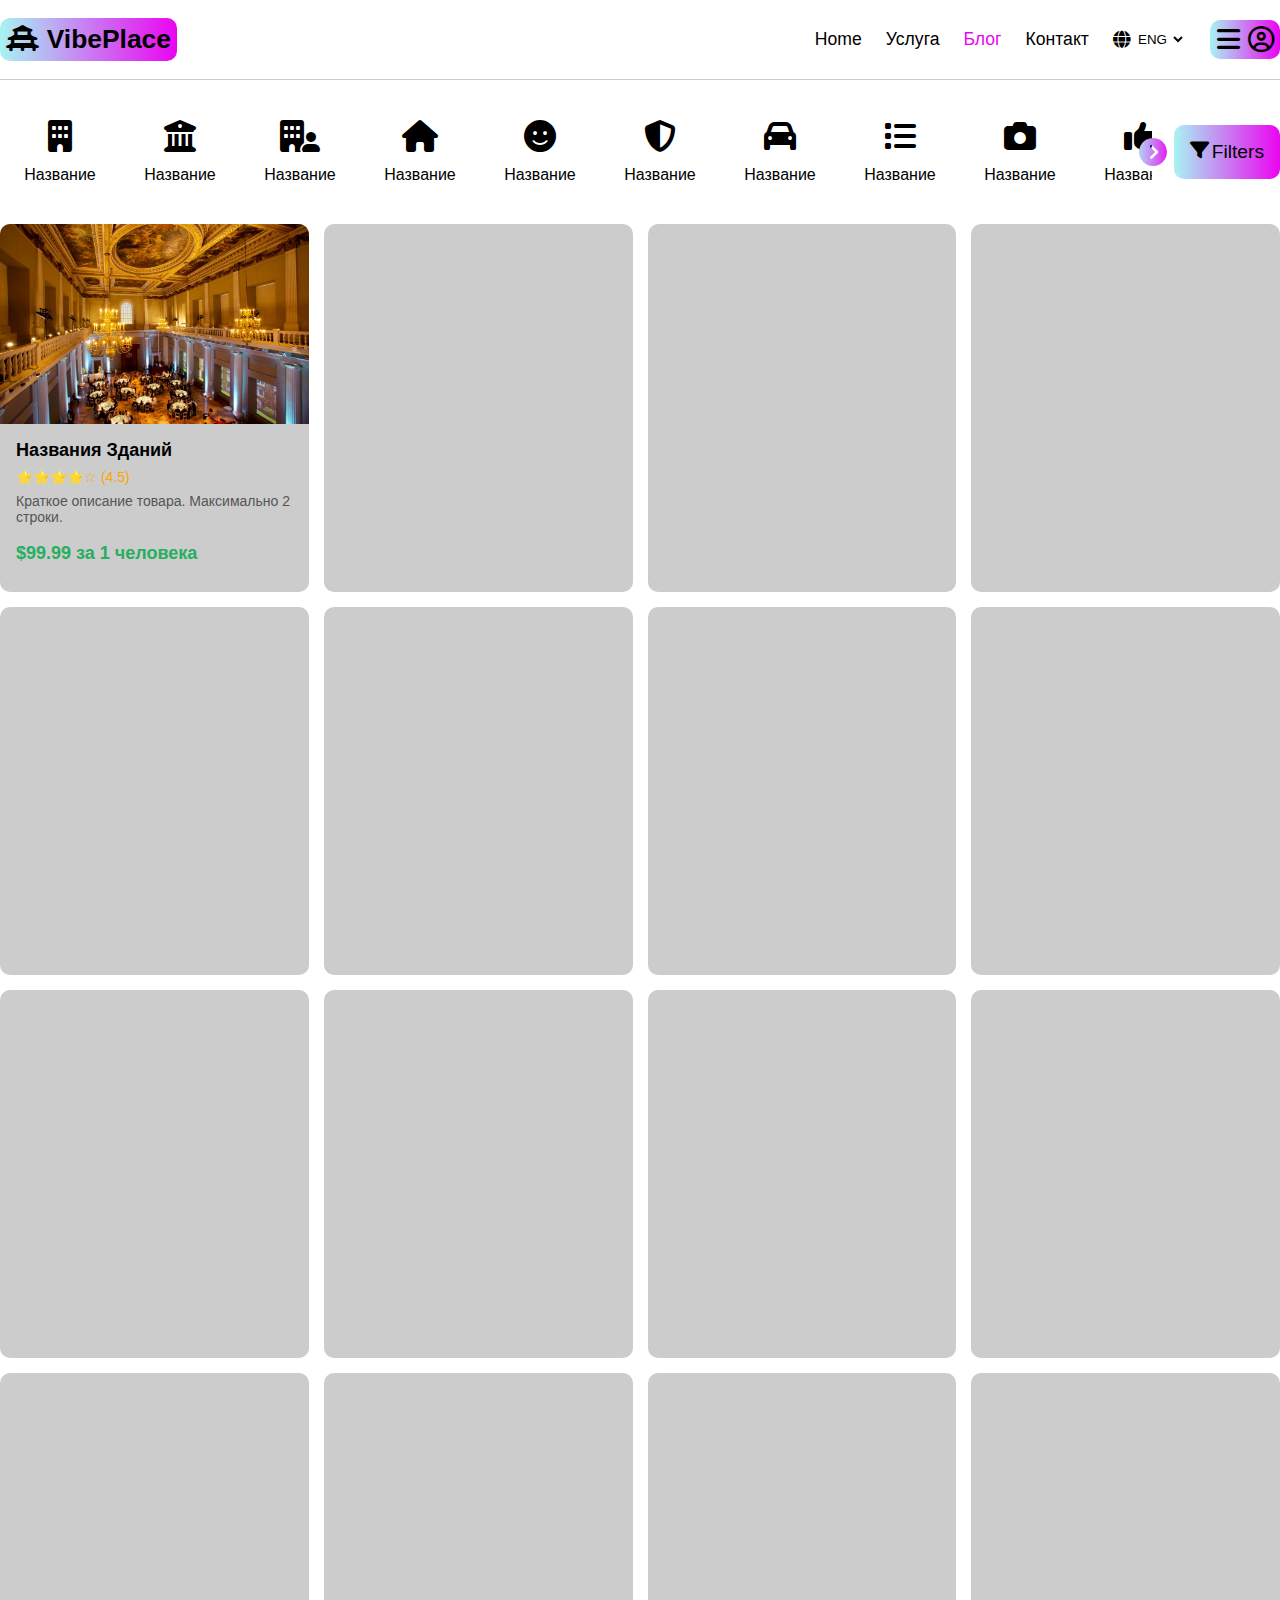
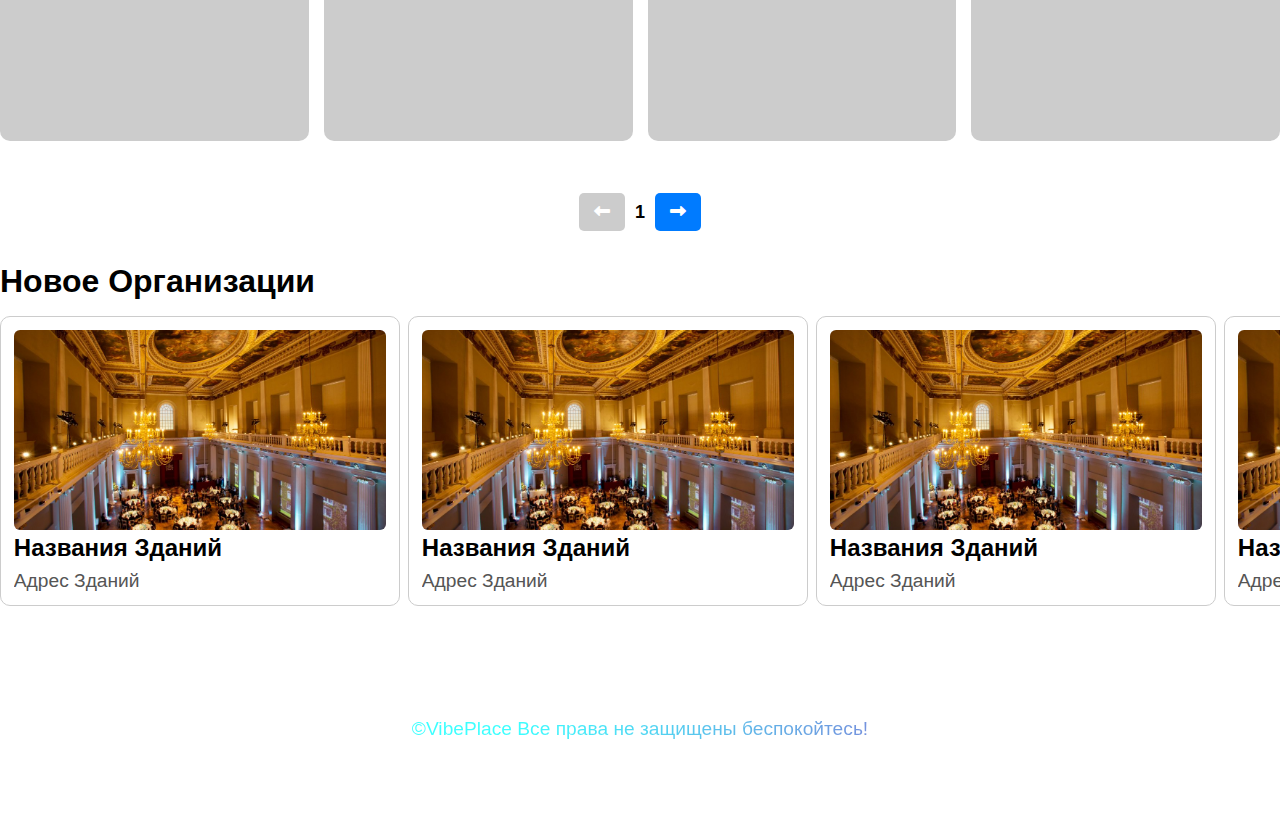
<file: index.html>
<!DOCTYPE html>
<html lang="ru">
<head>
    <meta charset="UTF-8">
    <meta name="viewport" content="width=device-width, initial-scale=1.0">
    <title>Vibe Place</title>
    <link rel="stylesheet" href="https://cdnjs.cloudflare.com/ajax/libs/font-awesome/6.7.2/css/all.min.css" crossorigin="anonymous">
    <link rel="stylesheet" href="./css/index.css">
    <link rel="stylesheet" href="./css/adaptive.css">
</head>
<body>
    <div class="body">
        <header>
            <div class="logo"><i class="fa-solid fa-vihara"></i>&nbsp;VibePlace</div>
            <div class="navbar">
                <a href="./pages/home.html">Home</a>
                <a href="/usluga">Услуга</a>
                <a href="/blog" style="color: #eb04f0;">Блог</a>
                <a href="/contact">Контакт</a>
                <div class="language-selector">
                    <i class="fa-solid fa-globe"></i>
                    <select id="language-select">
                        <option value="en">ENG</option>
                        <option value="ru">РУС</option>
                        <option value="kz">ҚАЗ</option>
                    </select>
                </div>
                <div class="dropdown-profile">
                    <button class="menu-btn">
                        <i class="fa-solid fa-bars"></i>
                        <i class="fa-regular fa-circle-user"></i>
                    </button>
                    <div class="dropdown-content">
                        <a href="#sign-up">Зарегистрироваться</a>
                        <a href="#sign-in">Войти</a>
                        <a href="#profile">Профиль</a>
                    </div>
                </div>
            </div>
        </header>
        <div class="mob-header">
            <a href="./index.html" class="mob-logo"><i class="fa-solid fa-vihara"></i>&nbsp;VibePlace</a>
            <button class="mob-search" id="mob-open-filter-modal">
                <span><i class="fa-solid fa-magnifying-glass"></i> Начать поиск</span>
            </button>
        </div>
        <main>
            <div class="home-filter">
                <div class="left">
                    <button class="filter-prev"><i class="fa-solid fa-circle-chevron-left"></i></button>
                    <div class="filter-left">
                        <div class="left-item">
                            <i class="fa-solid fa-building"></i>
                            <span>Название</span>
                        </div>

                        <div class="left-item">
                            <i class="fa-solid fa-building-columns"></i>
                            <span>Название</span>
                        </div>
                        <div class="left-item">
                            <i class="fa-solid fa-building-user"></i>
                            <span>Название</span>
                        </div>
                        <div class="left-item">
                            <i class="fa-solid fa-house"></i>
                            <span>Название</span>
                        </div>
                        <div class="left-item">
                            <i class="fa-solid fa-face-smile"></i>
                            <span>Название</span>
                        </div>
                        <div class="left-item">
                            <i class="fa-solid fa-shield-halved"></i>
                            <span>Название</span>
                        </div>
                        <div class="left-item">
                            <i class="fa-solid fa-car"></i>
                            <span>Название</span>
                        </div>
                        
                        <div class="left-item">
                            <i class="fa-solid fa-list"></i>
                            <span>Название</span>
                        </div>
                        <div class="left-item">
                            <i class="fa-solid fa-camera"></i>
                            <span>Название</span>
                        </div>
                        <div class="left-item">
                            <i class="fa-solid fa-thumbs-up"></i>
                            <span>Название</span>
                        </div>
                        <div class="left-item">
                            <i class="fa-solid fa-city"></i>
                            <span>Название</span>
                        </div>
                        <div class="left-item">
                            <i class="fa-solid fa-tree"></i>
                            <span>Название для свадбы</span>
                        </div>
                        <div class="left-item">
                            <i class="fa-solid fa-shop"></i>
                            <span>Название</span>
                        </div>
                    </div>
                    <button class="filter-next"><i class="fa-solid fa-circle-chevron-right"></i></button>
                </div>
                <div class="filter-right">
                    <button class="right-button" id="open-filter-modal">
                        <i class="fa-solid fa-filter"></i>
                        <span>Filters</span>
                    </button>
                </div>
            </div>
            <!-- <div class="filter-modal">
                <button id="close-filter-modal"><i class="fa-solid fa-xmark"></i></button>
                <div class="filter-modal-body">
                    dcsv
                </div>
            </div> -->
            <div class="home-products">
                    <div class="home-product">
                        <img src="./img/ballroom.jpg" alt="Product Image" class="card-img">
                        <div class="card-body">
                            <h3 class="card-title">Названия Зданий</h3>
                            <div class="card-rating">
                                ⭐⭐⭐⭐☆ (4.5)
                            </div>
                            <p class="card-description">
                                Краткое описание товара. Максимально 2 строки.
                            </p>
                            <div class="card-footer">
                                <span class="card-price">$99.99 за 1 человека</span>
                                
                            </div>
                        </div>
                    </div>
                    <div class="home-product"></div>
                    <div class="home-product"></div>
                    <div class="home-product"></div>
                    <div class="home-product"></div>
                    <div class="home-product"></div>
                    <div class="home-product"></div>
                    <div class="home-product"></div>
                    <div class="home-product"></div>
                    <div class="home-product"></div>
                    <div class="home-product"></div>
                    <div class="home-product"></div>
                    <div class="home-product"></div>
                    <div class="home-product"></div>
                    <div class="home-product"></div>
                    <div class="home-product"></div>
                    <div class="home-product"></div>
                    <div class="home-product"></div>
                    <div class="home-product"></div>
                    <div class="home-product"></div>
                    <div class="home-product"></div>
                    <div class="home-product"></div>
                    <div class="home-product"></div>
                    <div class="home-product"></div>
                    <div class="home-product"></div>
                    <div class="home-product"></div>
                    <div class="home-product"></div>
                    <div class="home-product"></div>
                    <div class="home-product"></div>
                    <div class="home-product"></div>
                    <div class="home-product"></div>
            </div>
            <div class="pagination">
                <button id="prevPage"><i class="fa-solid fa-left-long"></i></button>
                <span id="pageNumber">1</span>
                <button id="nextPage"><i class="fa-solid fa-right-long"></i></button>
            </div>
            <div class="new-organizations">
                <h1>Новое Организации</h1>
                <div class="organizations">
                        <div class="organization">
                            <img src="./img/ballroom.jpg">
                            <div class="organization-body">
                                <h2>Названия Зданий</h2>
                                <p>Адрес Зданий</p>
                            </div>
                        </div>

                        <div class="organization">
                            <img src="./img/ballroom.jpg">
                            <div class="organization-body">
                                <h2>Названия Зданий</h2>
                                <p>Адрес Зданий</p>
                            </div>
                        </div>
                        <div class="organization">
                            <img src="./img/ballroom.jpg">
                            <div class="organization-body">
                                <h2>Названия Зданий</h2>
                                <p>Адрес Зданий</p>
                            </div>
                        </div>
                        <div class="organization">
                            <img src="./img/ballroom.jpg">
                            <div class="organization-body">
                                <h2>Названия Зданий</h2>
                                <p>Адрес Зданий</p>
                            </div>
                        </div>
                        <div class="organization">
                            <img src="./img/ballroom.jpg">
                            <div class="organization-body">
                                <h2>Названия Зданий</h2>
                                <p>Адрес Зданий</p>
                            </div>
                        </div>
                </div>
            </div>
        </main>
        <div class="filter-modal">
            <button id="close-filter-modal"><i class="fa-solid fa-xmark"></i></button>
            <div class="filter-modal-body">
                dcsv
            </div>
        </div>
        <div class="mob-main">
            <div class="left">
                <div class="filter-left">
                    <div class="left-item">
                        <i class="fa-solid fa-building"></i>
                        <span>Название</span>
                    </div>

                    <div class="left-item">
                        <i class="fa-solid fa-building-columns"></i>
                        <span>Название</span>
                    </div>
                    <div class="left-item">
                        <i class="fa-solid fa-building-user"></i>
                        <span>Название</span>
                    </div>
                    <div class="left-item">
                        <i class="fa-solid fa-house"></i>
                        <span>Название</span>
                    </div>
                    <div class="left-item">
                        <i class="fa-solid fa-face-smile"></i>
                        <span>Название</span>
                    </div>
                    <div class="left-item">
                        <i class="fa-solid fa-shield-halved"></i>
                        <span>Название</span>
                    </div>
                    <div class="left-item">
                        <i class="fa-solid fa-car"></i>
                        <span>Название</span>
                    </div>
                    
                    <div class="left-item">
                        <i class="fa-solid fa-list"></i>
                        <span>Название</span>
                    </div>
                    <div class="left-item">
                        <i class="fa-solid fa-camera"></i>
                        <span>Название</span>
                    </div>
                    <div class="left-item">
                        <i class="fa-solid fa-thumbs-up"></i>
                        <span>Название</span>
                    </div>
                    <div class="left-item">
                        <i class="fa-solid fa-city"></i>
                        <span>Название</span>
                    </div>
                    <div class="left-item">
                        <i class="fa-solid fa-tree"></i>
                        <span>Название для свадбы</span>
                    </div>
                    <div class="left-item">
                        <i class="fa-solid fa-shop"></i>
                        <span>Название</span>
                    </div>
                </div>
            </div>
            <div class="mob-home-products">
                <div class="mob-home-product">
                    <img src="./img/ballroom.jpg" alt="Product Image" class="card-img">
                    <div class="card-body">
                        <h3 class="card-title">Названия Зданий</h3>
                        <div class="card-rating">
                            ⭐⭐⭐⭐☆ (4.5)
                        </div>
                        <p class="card-description">
                            Краткое описание товара. Максимально 2 строки.
                        </p>
                        <div class="card-footer">
                            <span class="card-price">$99.99 за 1 человека</span>
                            
                        </div>
                    </div>
                </div>
                <div class="mob-home-product"></div>
                <div class="mob-home-product"></div>
                <div class="mob-home-product"></div>
                <div class="mob-home-product"></div>
                <div class="mob-home-product"></div>
                <div class="mob-home-product"></div>
                <div class="mob-home-product"></div>
                <div class="mob-home-product"></div>
                <div class="mob-home-product"></div>
                <div class="mob-home-product"></div>
            </div>
            <button id="show-more-btn" class="show-more-btn">Показать еще</button>
            <div class="new-organizations">
                <h1>Новое Организации</h1>
                <div class="organizations">
                        <div class="organization">
                            <img src="./img/ballroom.jpg">
                            <div class="organization-body">
                                <h2>Названия Зданий</h2>
                                <p>Адрес Зданий</p>
                            </div>
                        </div>

                        <div class="organization">
                            <img src="./img/ballroom.jpg">
                            <div class="organization-body">
                                <h2>Названия Зданий</h2>
                                <p>Адрес Зданий</p>
                            </div>
                        </div>
                        <div class="organization">
                            <img src="./img/ballroom.jpg">
                            <div class="organization-body">
                                <h2>Названия Зданий</h2>
                                <p>Адрес Зданий</p>
                            </div>
                        </div>
                        <div class="organization">
                            <img src="./img/ballroom.jpg">
                            <div class="organization-body">
                                <h2>Названия Зданий</h2>
                                <p>Адрес Зданий</p>
                            </div>
                        </div>
                        <div class="organization">
                            <img src="./img/ballroom.jpg">
                            <div class="organization-body">
                                <h2>Названия Зданий</h2>
                                <p>Адрес Зданий</p>
                            </div>
                        </div>
                </div>
            </div>
            <div class="mob-header-bottom">
                <a href="#">
                    <i class="fa-solid fa-circle-user"></i>
                    <span>Войти</span>
                </a>
                <a href="./pages/home.html">
                    <i class="fa-solid fa-circle-info"></i>
                    <span>Инфо</span>
                </a>
                <a href="#">
                    <i class="fa-solid fa-address-book"></i>
                    <span>Контакт</span>
                </a>
                
                <a href="#">
                    <i class="fa-solid fa-mars-double"></i>
                    <span>Для суперпользователям</span>
                </a>
            </div>
        </div>
        <footer>
            &copy;VibePlace Все права не защищены беспокойтесь!
        </footer>
    </div>
    <script src="./js/index.js" defer></script>
    <script src="./js/adaptive.js"></script>
</body>
</html>
</file>
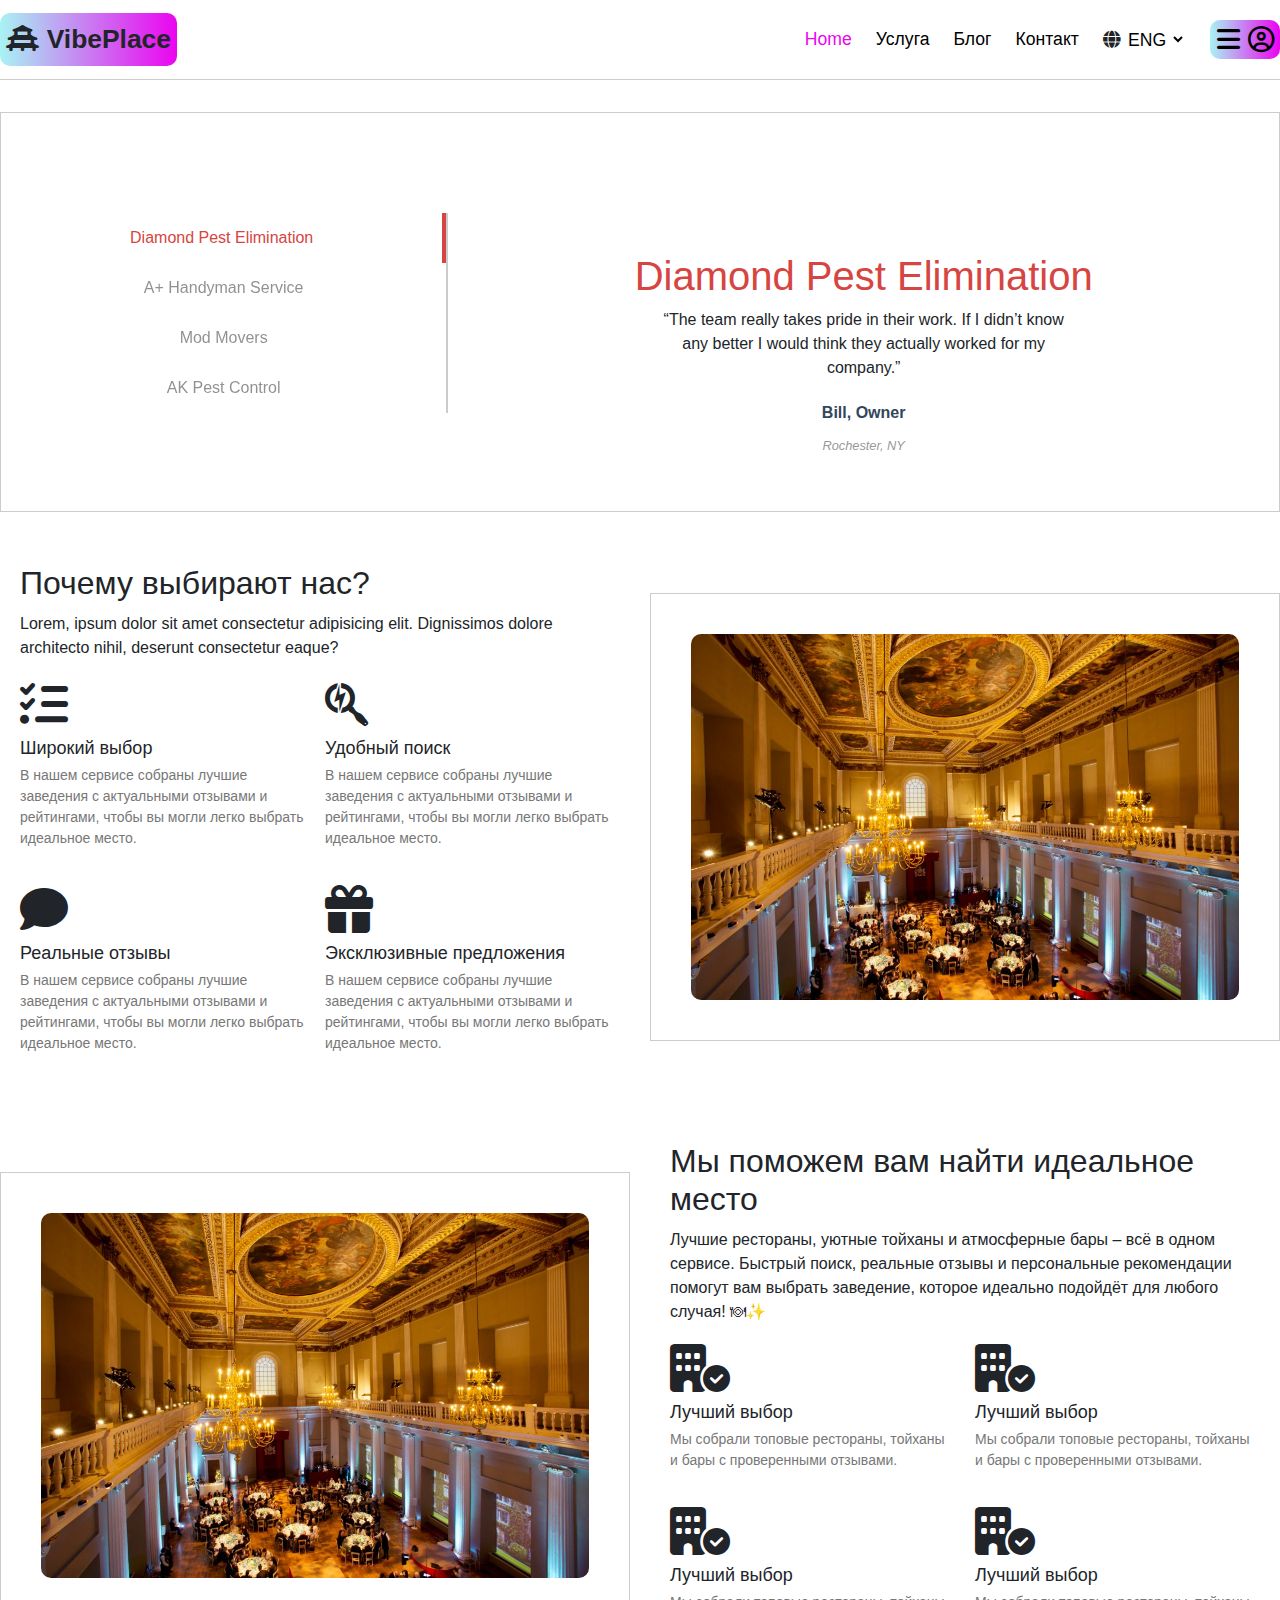
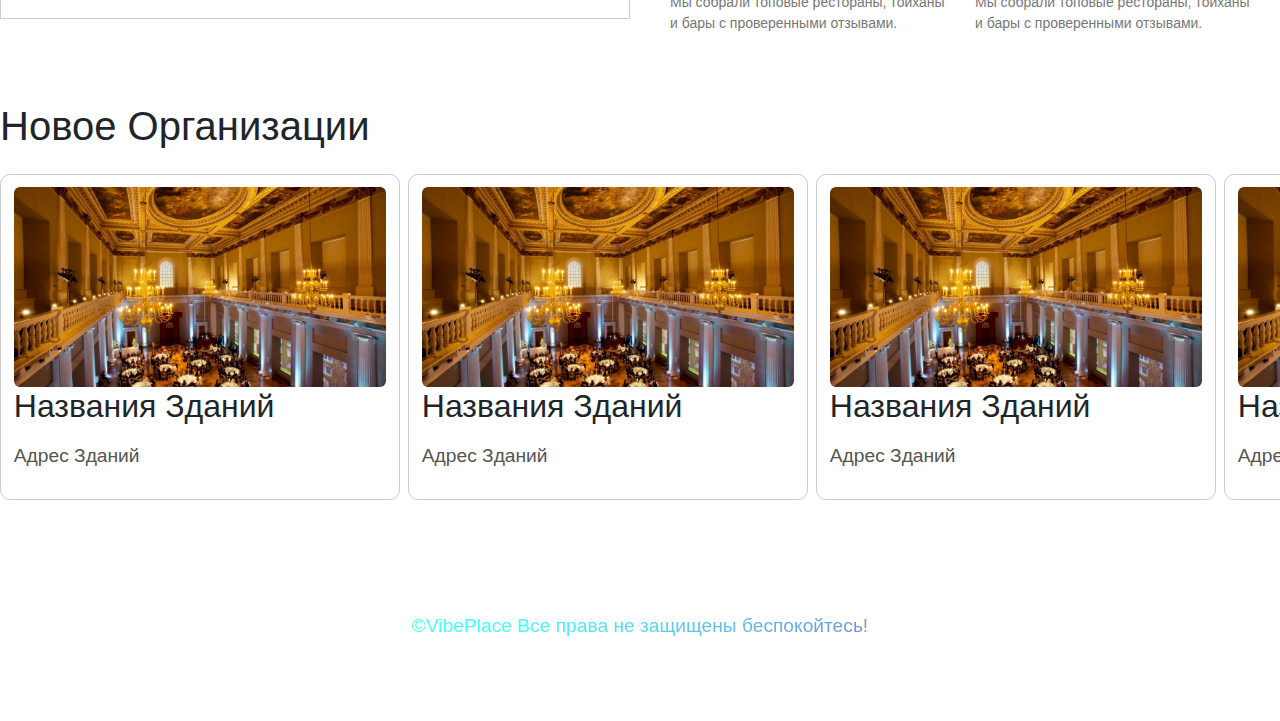
<file: pages/home.html>
<!DOCTYPE html>
<html lang="ru">
<head>
    <meta charset="UTF-8">
    <meta name="viewport" content="width=device-width, initial-scale=1.0">
    <title>VibePlace || Home</title>
    <link rel="stylesheet" href="https://cdnjs.cloudflare.com/ajax/libs/font-awesome/6.7.2/css/all.min.css" crossorigin="anonymous">
    <link rel="stylesheet" href="../css/index.css">
    <link rel="stylesheet" href="../css/home.css">
    <link rel="stylesheet" href="../css/home-carousel.css">
    <link href="https://cdn.jsdelivr.net/npm/bootstrap@5.3.3/dist/css/bootstrap.min.css" rel="stylesheet" integrity="sha384-QWTKZyjpPEjISv5WaRU9OFeRpok6YctnYmDr5pNlyT2bRjXh0JMhjY6hW+ALEwIH" crossorigin="anonymous">
    <link rel="stylesheet" href="../css/adaptive.css">
</head>
<body>
    <div class="body">
        <header>
            <div class="logo"><i class="fa-solid fa-vihara"></i>&nbsp;VibePlace</div>
            <div class="navbar">
                <a href="../pages/home.html" style="color: #eb04f0;">Home</a>
                <a href="/usluga">Услуга</a>
                <a href="../index.html">Блог</a>
                <a href="/contact">Контакт</a>
                <div class="language-selector">
                    <i class="fa-solid fa-globe"></i>
                    <select id="language-select">
                        <option value="en">ENG</option>
                        <option value="ru">РУС</option>
                        <option value="kz">ҚАЗ</option>
                    </select>
                </div>
                <div class="dropdown-profile">
                    <button class="menu-btn">
                        <i class="fa-solid fa-bars"></i>
                        <i class="fa-regular fa-circle-user"></i>
                    </button>
                    <div class="dropdown-content">
                        <a href="#sign-up">Зарегистрироваться</a>
                        <a href="#sign-in">Войти</a>
                        <a href="#profile">Профиль</a>
                    </div>
                </div>
            </div>
        </header>
        <main>

            <div id="flex-container" class="testimonials">
                <div id="left-zone">
                  <ul class="list">
                    <li class="item">
                      <input type="radio" id="radio_testimonial-1" name="basic_carousel" checked="checked" />
                      <label class="label-c label_testimonial-1" for="radio_testimonial-1">Diamond Pest Elimination</label>
                      <div class="content-test content_testimonial-1">
                        <span class="picto"></span>
                        <h1>Diamond Pest Elimination</h1>
                        <p>“The team really takes pride in their work. If I didn’t know any better I would think they actually worked for my company.”</p>
                        <p class="testimonialFrom">Bill, Owner</p>
                        <p class="testimonialState">Rochester, NY</p>
                      </div>
                    </li>
                    <li class="item">
                      <input type="radio" id="radio_testimonial-2" name="basic_carousel" />
                      <label class="label-c label_testimonial-2" for="radio_testimonial-2">A+ Handyman Service</label>
                      <div class="content-test content_testimonial-2">
                        <span class="picto"></span>
                        <h1>A+ Handyman Service</h1>
                        <p>“Quite simply… the service offers prompt response time to my visitors and helps me to better know what type of project a potential customer wants.”</p>
                        <p class="testimonialFrom">Bill, Owner</p>
                        <p class="testimonialState">Tucson, AZ</p>
                        <br>
                      </div>
                    </li>
                    <li class="item">
                      <input type="radio" id="radio_testimonial-3" name="basic_carousel" />
                      <label class="label-c label_testimonial-3" for="radio_testimonial-3">Mod Movers</label>
                      <div class="content-test content_testimonial-3">
                        <span class="picto"></span>
                        <h1>Mod Movers</h1>
                        <p>“I couldn’t believe it. I actually had to hire someone to help me keep up with the new business. I had no idea my website had so much value.”</p>
                        <p class="testimonialFrom">Marlene, Owner</p>
                        <p class="testimonialState">Monterey, CA</p>
                      </div>
                    </li>
                    <li class="item">
                      <input type="radio" id="radio_testimonial-4" name="basic_carousel" />
                      <label class="label-c label_testimonial-4" for="radio_testimonial-4">AK Pest Control</label>
                      <div class="content-test content_testimonial-4">
                        <span class="picto"></span>
                        <h1>AK Pest Control</h1>
                        <p>Great company to send leads. Very efficient and pleased with the services. We get lots of leads and that whats important. Support is also great from the managers/support. Thanks YPC Chat</p>
                        <p class="testimonialFrom">Mark, Owner</p>
                        <p class="testimonialState">Somerset, VA</p>
                        <br>
                      </div>
                    </li>
                  </ul>
                </div>
                <div id="right-zone"></div>
            </div>

            <div class="about-us">
                <div class="about-us-text">
                    <h2>Почему выбирают нас?</h2>
                    <p>Lorem, ipsum dolor sit amet consectetur adipisicing elit. Dignissimos dolore architecto nihil, deserunt consectetur eaque?</p>
                    
                    <div class="text-txt">
                        <div class="feature">
                            <i class="fa-solid fa-list-check"></i>
                            <h3>Широкий выбор</h3>
                            <p>В нашем сервисе собраны лучшие заведения с актуальными отзывами и рейтингами, чтобы вы могли легко выбрать идеальное место.</p>
                        </div>
                        <div class="feature">
                            <i class="fa-brands fa-searchengin"></i>
                            <h3>Удобный поиск</h3>
                            <p>В нашем сервисе собраны лучшие заведения с актуальными отзывами и рейтингами, чтобы вы могли легко выбрать идеальное место.</p>
                        </div>
                        <div class="feature">
                            <i class="fa-solid fa-comment"></i>
                            <h3>Реальные отзывы</h3>
                            <p>В нашем сервисе собраны лучшие заведения с актуальными отзывами и рейтингами, чтобы вы могли легко выбрать идеальное место.</p>
                        </div>
                        <div class="feature">
                            <i class="fa-solid fa-gift"></i>
                            <h3>Эксклюзивные предложения</h3>
                            <p>В нашем сервисе собраны лучшие заведения с актуальными отзывами и рейтингами, чтобы вы могли легко выбрать идеальное место.</p>
                        </div>
                    </div>
                </div>
                <div class="about-us-img">
                    <img src="../img/ballroom.jpg" alt="">
                </div>
            </div>
            <div class="about-us">
                <div class="about-us-img">
                    <img src="../img/ballroom.jpg" alt="">
                </div>
                <div class="about-us-text">
                    <h2>Мы поможем вам найти идеальное место</h2>
                    <p>Лучшие рестораны, уютные тойханы и атмосферные бары – всё в одном сервисе. Быстрый поиск, реальные отзывы и персональные рекомендации помогут вам выбрать заведение, которое идеально подойдёт для любого случая! 🍽✨</p>
                    
                    <div class="text-txt">
                        <div class="feature">
                            <i class="fa-solid fa-building-circle-check"></i>
                            <h3>Лучший выбор</h3>
                            <p>Мы собрали топовые рестораны, тойханы и бары с проверенными отзывами.</p>
                        </div>
                        <div class="feature">
                            <i class="fa-solid fa-building-circle-check"></i>
                            <h3>Лучший выбор</h3>
                            <p>Мы собрали топовые рестораны, тойханы и бары с проверенными отзывами.</p>
                        </div>
                        <div class="feature">
                            <i class="fa-solid fa-building-circle-check"></i>
                            <h3>Лучший выбор</h3>
                            <p>Мы собрали топовые рестораны, тойханы и бары с проверенными отзывами.</p>
                        </div>
                        <div class="feature">
                            <i class="fa-solid fa-building-circle-check"></i>
                            <h3>Лучший выбор</h3>
                            <p>Мы собрали топовые рестораны, тойханы и бары с проверенными отзывами.</p>
                        </div>
                    </div>
                </div>
            </div>
            <div class="new-organizations">
                <h1>Новое Организации</h1>
                <div class="organizations">
                        <div class="organization">
                            <img src="../img/ballroom.jpg">
                            <div class="organization-body">
                                <h2>Названия Зданий</h2>
                                <p>Адрес Зданий</p>
                            </div>
                        </div>

                        <div class="organization">
                            <img src="../img/ballroom.jpg">
                            <div class="organization-body">
                                <h2>Названия Зданий</h2>
                                <p>Адрес Зданий</p>
                            </div>
                        </div>
                        <div class="organization">
                            <img src="../img/ballroom.jpg">
                            <div class="organization-body">
                                <h2>Названия Зданий</h2>
                                <p>Адрес Зданий</p>
                            </div>
                        </div>
                        <div class="organization">
                            <img src="../img/ballroom.jpg">
                            <div class="organization-body">
                                <h2>Названия Зданий</h2>
                                <p>Адрес Зданий</p>
                            </div>
                        </div>
                        <div class="organization">
                            <img src="../img/ballroom.jpg">
                            <div class="organization-body">
                                <h2>Названия Зданий</h2>
                                <p>Адрес Зданий</p>
                            </div>
                        </div>
                </div>
            </div>
        </main>
        <footer>
            &copy;VibePlace Все права не защищены беспокойтесь!
        </footer>
    </div>
    <script src="../js/index.js" defer></script>
    <script src="../js/home.js"></script>
</body>
</html>
</file>
<file: css/index.css>
* {
    margin: 0;
    padding: 0;
    box-sizing: border-box;
}
.body {
    max-width: 1280px;
    margin: 0 auto;
    font-family:'Segoe UI', Tahoma, Geneva, Verdana, sans-serif;
    display: grid;
    gap: 2rem;
}
header {
    display: flex;
    justify-content: space-between;
    align-items: center;
    height: 5rem;
    border-bottom: 1px solid #ccc;
    position: sticky;
    top: 0;
    z-index: 20;
    background: #fff;
}
.mob-header {
    display: none;
}
header a {
    text-decoration: none;
}
.logo {
    cursor: pointer;
    padding: 0.4rem;
    font-size: 1.65rem;
    background-image: linear-gradient(
        to right, #a8f3f3, #eb04f0
    );
    border-radius: 10px;
    font-weight: 600;
}
.navbar {
    display: flex;
    align-items: center;
    column-gap: 1.5rem;
    font-size: 1.1rem;
}
.navbar > a {
    text-decoration: none;
    color: black;
}
.language-selector {
    display: flex;
    align-items: center;
}
#language-select {
    outline: none;
    border: none;
    background: transparent;
    padding: 0.2rem;
    cursor: pointer;
    width: 100%;
    height: 100%;
}
.dropdown-profile {
    position: relative;
}
.menu-btn {
    padding: 0.4rem;
    font-size: 1.65rem;
    display: grid;
    grid-template-columns: auto auto;
    gap: 0.5rem;
    cursor: pointer;
    background-image: linear-gradient(
        to right, #a8f3f3, #eb04f0
    );
    border: none;
    border-radius: 10px;
}
.dropdown-content {
    position: absolute;
    display: none;
    flex-direction: column;
    width: 250px; /*max-content*/
    height: max-content;
    right: 0;
    top: 3.75rem;
    padding: 0.625rem 0;
    border-radius: 10px;
    background: #ffffff;
    box-shadow: 0 3px 12px 0 rgba(0, 0, 0, 0.1), 0 1px 2px 0 rgba(0, 0, 0, 0.08);
    z-index: 10;
}
.dropdown-content > a {
    display: flex;
    align-items: center;
    height: 3.125rem;
    padding: 0 1rem;
    color: black;
    font-weight: 600;
    
}
.dropdown-content > a:hover {
    background-image: linear-gradient(
        to right, #a8f3f3, #eb04f0
    );
}
.dropdown-content.active {
    display: flex;
}

main {
    display: grid;
    gap: 2rem;
}
.mob-main {
    display: none;
}

.home-filter {
    height: 80px;
    display: flex;
    width: 1280px;
}
.left {
    position: relative;
    min-width: 90%;
    z-index: 1;
}
.filter-prev {
    background: transparent;
    position: absolute;
    left: -20px;
    top: 50%;
    border-radius: 50%;
    transform: translateY(-50%);
    border: none;
    display: none;
    background-image: linear-gradient(
        to right, #a8f3f3, #eb04f0
    );
    background-clip: text;
    -webkit-text-fill-color: transparent;
}
.filter-prev > i {
    cursor: pointer;
    font-size: 28px;
    margin: .3rem;
}
.filter-left {
    display: flex;
    overflow-x: auto;
    scroll-behavior: smooth;
    height: 100%;
}
.filter-left::-webkit-scrollbar {
    display: none;
}
.left-item {
    display: flex;
    justify-content: space-between;
    flex-direction: column;
    align-items: center;
    padding: .5rem;
    min-width: 120px;
    max-width: 120px;
    overflow: hidden;
    text-align: center;
    cursor: pointer;
    border-radius: 10px;
}
.left-item:hover {
    /* box-shadow: rgba(0, 0, 0, 0.1) 0px 4px 12px; */
    background-image: linear-gradient(
        to right, #a8f3f3, #eb04f0
    );
    /* background-clip: text;
    -webkit-text-fill-color: transparent; */
    i {
        font-size: 2.15rem;
    }
}
.left-item > i {
    font-size: 2rem;
}
.left-item > span {
    display: block;
    max-width: 100%;
    white-space: nowrap;
    overflow: hidden;
    text-overflow: ellipsis;
}
.filter-next {
    background: transparent;
    position: absolute;
    right: -20px;
    top: 50%;
    border-radius: 50%;
    transform: translateY(-50%);
    border: none;
    background-image: linear-gradient(
        to right, #a8f3f3, #eb04f0
    );
    background-clip: text;
    -webkit-text-fill-color: transparent;
}
.filter-next > i {
    cursor: pointer;
    font-size: 28px;
    margin: .3rem;
}
.filter-right {
    display: flex;
    align-items: center;
    justify-content: end;
    min-width: 10%;
}
.right-button {
    display: flex;
    justify-content: center;
    padding: 1rem 1rem;
    gap: .2rem;
    font-size: 1.2rem;
    cursor: pointer;
    border: none;
    border-radius: 10px;
    background: white;
    background-image: linear-gradient(
        to right, #a8f3f3, #eb04f0
    );
    /* background-clip: text;
    -webkit-text-fill-color: transparent; */
}

.filter-modal {
    width: 1000px;
    height: 85%;
    position: fixed;
    top: 50%;
    left: 50%;
    transform: translate(-50%, -50%);
    background: white;
    z-index: 30;
    display: none;
    flex-direction: column;
    padding: 1rem 1.5rem;
    box-shadow: rgba(99, 99, 99, 0.2) 0px 2px 8px 0px;
    border-radius: 10px;
    overflow: hidden;
    gap: .5rem;
}
.filter-modal > button {
    font-size: 2rem;
    align-self: flex-end;
    cursor: pointer;
    transition: 0.3s;
    background: none;
    border: none;
}
.filter-modal > button:hover {
    color: #ccc;
}
.filter-modal-body {
    overflow-y: auto;
}

.home-products {
    display: grid;
    grid-template-columns: repeat(auto-fit, minmax(300px, 1fr));
    gap: .938rem;
    transition: transform 0.5s ease-in-out;
}
.home-product {
    background: #ccc;
    min-height: 23rem;
    max-height: 23rem;
    display: flex;
    flex-direction: column;
    position: relative;
    overflow: hidden;
    transition: transform 0.3s ease-in-out;
    cursor: pointer;
    border-radius: 10px;
}
.home-product:hover {
    transform: translateY(-5px);
    background-image: linear-gradient(
        to right, #a8f3f3, #eb04f0
    );
}
.card-img {
    width: 100%;
    height: 200px;
    object-fit: cover;
}
.card-body {
    padding: 16px;
    display: flex;
    flex-direction: column;
    gap: 8px;
}

.card-title {
    font-size: 18px;
    font-weight: bold;
    display: block;
    max-width: 100%;
    white-space: nowrap;
    overflow: hidden;
    text-overflow: ellipsis;
}

.card-rating {
    color: #FFA500;
    font-size: 14px;
}

.card-description {
    font-size: 14px;
    color: #555;
    display: -webkit-box;
    -webkit-line-clamp: 2;
    -webkit-box-orient: vertical;
    overflow: hidden;
}

.card-footer {
    display: flex;
    justify-content: space-between;
    align-items: center;
    margin-top: 10px;
}

.card-price {
    font-size: 18px;
    font-weight: bold;
    color: #27ae60;
}

.card-button {
    background: #007bff;
    color: white;
    border: none;
    padding: 8px 12px;
    font-size: 14px;
    cursor: pointer;
    border-radius: 5px;
}
.card-button:hover {
    background: #0056b3;
}

.pagination {
    display: flex;
    justify-content: center;
    align-items: center;
    gap: 10px;
    margin-top: 20px;
}
.pagination button {
    padding: 10px 15px;
    border: none;
    background: #007bff;
    color: white;
    cursor: pointer;
    border-radius: 5px;
    font-size: 16px;
}
.pagination button:disabled {
    background: #ccc;
    cursor: not-allowed;
}
#pageNumber {
    font-size: 18px;
    font-weight: bold;
}

.new-organizations {
    display: grid;
    gap: 1rem;
}
.organizations {
    display: flex;
    overflow-x: auto;
    scroll-behavior: smooth;
    height: 100%;
    gap: 0.5rem;
}
.organization {
    border: 1px solid #ccc;
    padding: 0.8rem;
    border-radius: 10px;
    min-width: 400px;
    max-width: 400px;
    overflow: hidden;
    cursor: pointer;
}
.organization-body {
    display: flex;
    flex-direction: column;
    gap: 8px;
}
.organization > img {
    width: 100%;
    height: 200px;
    object-fit: cover;
    border-radius: 6px;
}
.organization > h2 {
    font-size: 18px;
    font-weight: bold;
    display: block;
    max-width: 100%;
    white-space: nowrap;
    overflow: hidden;
    text-overflow: ellipsis;
}
.organization p {
    font-size: 1.2rem;
    color: #555;
    display: -webkit-box;
    -webkit-line-clamp: 2;
    -webkit-box-orient: vertical;
    overflow: hidden;
}
.mob-header-bottom {
    display: none;
}
footer {
    font-size: 1.2rem;
    padding: 5rem;
    text-align: center;
    background: linear-gradient(90deg, #3dffff 40%, #b415b7);
    color: transparent;
    -webkit-background-clip: text;
    background-clip: text;
    -webkit-text-fill-color: transparent;
    text-fill-color: transparent;
}
</file>
<file: css/adaptive.css>
@media (max-width: 768px) {
    /* START INDEX PAGE */
    body {
        margin: 0 auto;
        display: grid;
        gap: 2rem;
    }
    .body {
        font-size: 14px;
        display: grid;
        gap: unset;
    }
    header {
        display: none;
    }
    .mob-header {
        display: flex;
        justify-content: space-between;
        position: fixed;
        top: 0;
        z-index: 20;
        /* border-bottom: 1px solid #ccc; */
        height: 60px;
        padding: 0.5rem;
        width: 100%;
        background: white;
        box-shadow: rgba(99, 99, 99, 0.2) 0px 2px 8px 0px;
    }
    .mob-logo {
        display: flex;
        align-items: center;
        justify-content: center;
        background: #ddd;
        padding: 0.5rem;
        width: 30%;
        border-radius: 10px;
        font-size: 1rem;
        text-decoration: none;
        color: black;
        background-image: linear-gradient(
        to right, #a8f3f3, #eb04f0
        );
    }
    .mob-search {
        width: 68%;
        border: none;
        background: #ddd;
        border-radius: 10px;
        font-size: 1rem;
        background-image: linear-gradient(
        to right, #a8f3f3, #eb04f0
        );
    }
    .mob-header i {
        font-size: .75rem;
    }
    .filter-modal {
        height: 100%;
        width: 100%;
    }

    main {
        display: none;
    }
    .mob-main {
        display: grid;
        gap: 1rem;
        padding-top: 70px;
        padding-left: 0.5rem;
        padding-right: 0.5rem;
    }
    .left-item {
        min-width: 90px;
        max-width: 90px;
    }
    .left-item:hover {
        i {
            font-size: 2rem;
        }
    }
    .mob-home-products {
        display: grid;
        gap: .8rem;
        transition: transform 0.5s ease-in-out;
        grid-template-columns: repeat(auto-fit, minmax(240px, 1fr));
    }
    .mob-home-product {
        min-height: 23rem;
        max-height: 23rem;
        display: none;
        flex-direction: column;
        position: relative;
        overflow: hidden;
        transition: transform 0.3s ease-in-out;
        cursor: pointer;
        border-radius: 10px;
        box-shadow: rgba(99, 99, 99, 0.2) 0px 2px 8px 0px;
        min-height: 360px;
    }
    .mob-home-product:nth-child(-n+5) {
        display: flex;
    }
    .show-more-btn {
        display: block;
        margin: 0 auto;
        padding: 10px 20px;
        font-size: 16px;
        background-image: linear-gradient(
        to right, #a8f3f3, #eb04f0
        );
        border: none;
        border-radius: 5px;
        cursor: pointer;
    }
    .show-more-btn:hover {
        background-color: #0056b3;
    }

    .organizations {
        overflow-x: scroll;
        scroll-snap-type: x mandatory;
    }
    .organization {
        scroll-snap-align: start;
        padding: unset;
        min-width: unset;
        max-width: unset;
        min-width: 350px;
        align-items: center;
    }
    .organization-body {
        padding: 0.5rem;
    }
    .organizations::-webkit-scrollbar {
        display: none;
    }
    .organization > img {
        height: 250px;
        border-radius: 6px 6px 0 0;
    }
    .mob-header-bottom {
        display: flex;
        justify-content: space-evenly;
        align-items: center;
        position: fixed;
        left: 0;
        right: 0;
        bottom: 0;
        height: 60px;
        z-index: 20;
        background: white;
        box-shadow: rgba(0, 0, 0, 0.24) 0px 3px 8px;
        padding: 0.5rem;
    }
    .mob-header-bottom > a {
        text-decoration: none;
        color: black;
        display: flex;
        flex-direction: column;
        align-items: center;
        
    }
    .mob-header-bottom > a > i {
        font-size: 2rem;
        background-image: linear-gradient(
            to right, #11e5e5, #eb04f0
        );
        background-clip: text;
        -webkit-text-fill-color: transparent;
    }
    .mob-header-bottom > a > span {
        font-weight: 600;
    }

    /* END INDEX PAGE */
}
@media (max-width: 768px) {
    
}
</file>
<file: css/home.css>
.body {
    -moz-user-select: none;
    -webkit-user-select: none;
    -ms-user-select: none;
    user-select: none;
}
.container-blog {
    width: 100%;
    height: 350px;
    padding: 2rem;
    background: green;
    display: flex;
    align-items: center;
}
.about-us {
   display: grid;
   grid-template-columns: 1fr 1fr;
   align-items: center;
   gap: 20px;
}
.about-us-text {
    padding: 20px;
}

.about-us-text > h2 {
    margin-bottom: 10px;
}
.about-us-text > p {
    margin-bottom: 20px;
}
.text-txt {
    display: grid;
    grid-template-columns: 1fr 1fr;
    gap: 20px;
}
.feature {
    display: flex;
    flex-direction: column;
}
.feature i {
    margin-bottom: 10px;
    font-size: 48px;
}
.feature h3 {
    font-size: 18px;
    margin-bottom: 5px;
}
.feature p {
    font-size: 14px;
    color: #777;
}
.about-us-img {
    display: flex;
    justify-content: center;
    align-items: center;
    border: 1px solid #ccc;
    padding: 40px;
    position: relative;
    object-fit: cover;
}
.about-us-img img {
    width: 100%;
    height: 100%;
    border-radius: 10px;
}
</file>
<file: css/home-carousel.css>
/* ============= Begin Testimonial Flexbox ============ */
#flex-container {
  display: -webkit-box;
  display: -ms-flexbox;
  display: flex;
  -ms-flex-wrap: wrap;
  flex-wrap: wrap;
  -webkit-box-pack: center;
  -ms-flex-pack: center;
  justify-content: center;
  -webkit-box-align: center;
  -ms-flex-align: center;
  align-items: center;
  width: 100%;
  min-height: 400px;
  height: 110vh;
  max-width: 1280px;
  margin: auto;
  background-color: #fff;
  /* -webkit-box-shadow: 0 1px 3px rgba(0, 0, 0, 0.12),
    0 1px 2px rgba(0, 0, 0, 0.24);
  box-shadow: 0 1px 3px rgba(0, 0, 0, 0.12), 0 1px 2px rgba(0, 0, 0, 0.24); */
  border: 1px solid #ccc;
  overflow: hidden;
  -webkit-box-orient: vertical;
  -webkit-box-direction: normal;
  -ms-flex-direction: column;
  flex-direction: column;
  position: relative;
}

#left-zone {
  height: 50%;
  -webkit-box-flex: 0;
  -ms-flex: 0 0 auto;
  flex: 0 0 auto;
  display: -webkit-box;
  display: -ms-flexbox;
  display: flex;
  width: 100%;
}

#left-zone .list {
  display: -webkit-box;
  display: -ms-flexbox;
  display: flex;
  list-style: none;
  -ms-flex-line-pack: stretch;
  align-content: stretch;
  -webkit-box-orient: vertical;
  -webkit-box-direction: normal;
  -ms-flex-direction: column;
  flex-direction: column;
  -webkit-box-flex: 1;
  -ms-flex: 1 1 auto;
  flex: 1 1 auto;
  margin: auto;
  padding: 0;
  -webkit-box-sizing: border-box;
  box-sizing: border-box;
}

.item input {
  display: none;
}

.label-c {
  display: block;
  opacity: 0.5;
  height: 50px;
  text-align: center;
  line-height: 50px;
  position: relative;
}

.label-c:hover {
  opacity: 0.75;
  cursor: pointer;
}

.content-test {
  position: absolute;
  right: 0;
  bottom: 0;
  opacity: 0;
  -webkit-transform: translateY(100%);
  -ms-transform: translateY(100%);
  transform: translateY(100%);
  height: 50%;
  width: 100%;
  -webkit-transition: 0.5s ease-out;
  -o-transition: 0.5s ease-out;
  transition: 0.5s ease-out;
  display: -webkit-box;
  display: -ms-flexbox;
  display: flex;
  -webkit-box-align: center;
  -ms-flex-align: center;
  align-items: center;
  -webkit-box-pack: center;
  -ms-flex-pack: center;
  justify-content: center;
  -webkit-box-orient: vertical;
  -webkit-box-direction: normal;
  -ms-flex-direction: column;
  flex-direction: column;
  pointer-events: none;
}

.content-test p {
  max-width: 50%;
  text-align: center;
}

#right-zone {
  width: 100%;
  -webkit-box-flex: 1;
  -ms-flex: 1 0 auto;
  flex: 1 0 auto;
  height: 50%;
}

input:checked ~ .content-test {
  -webkit-transform: translateY(0%);
  -ms-transform: translateY(0%);
  transform: translateY(0%);
  -webkit-transition: -webkit-transform 1s;
  transition: -webkit-transform 1s;
  -o-transition: transform 1s;
  transition: transform 1s;
  transition: transform 1s, -webkit-transform 1s;
  opacity: 1;
}

@media (min-width: 480px) {
  #flex-container {
    -webkit-box-orient: horizontal;
    -webkit-box-direction: normal;
    -ms-flex-direction: row;
    flex-direction: row;
    min-height: auto;
    height: 400px;
    /* position: absolute; */
    top: 0;
    bottom: 0;
    left: 0;
    right: 0;
  }

  #left-zone .list {
    border-right: 2px solid #cccccc;
  }

  .content-test {
    width: 65%;
    height: 100%;
    pointer-events: auto;
    -webkit-transform: translateY(-100%);
    -ms-transform: translateY(-100%);
    transform: translateY(-100%);
  }

  #left-zone {
    width: 35%;
  }

  #right-zone {
    height: 100%;
    width: 65%;
  }
}
/* If the screen size is 480px or less */
@media (max-width: 480px) {
  .content_testimonial-1 .picto {
    padding-top: 100px;
  }
  .content_testimonial-2 .picto {
    padding-top: 100px;
  }
  .content_testimonial-3 .picto {
    padding-top: 100px;
  }
  .content_testimonial-4 .picto {
    padding-top: 100px;
  }
  .item > label {
    font-size: 1.3rem;
  }
}

.content_testimonial-1 .picto {
  height: 100px;
  width: 100px;
  background-image: url("https://i.postimg.cc/RFBHkG46/diamond-Pest-Logo-small.jpg");
  background-position: center;
  background-size: cover;
  background-repeat: no-repeat;
}

.content_testimonial-1 h1 {
  color: #d64541;
  text-align: center;
}

.content_testimonial-2 .picto {
  height: 100px;
  width: 100px;
  background-image: url("https://i.postimg.cc/bsqXXKCV/a-Plus-Handyman-Logo.jpg");
  background-position: center;
  background-size: cover;
  background-repeat: no-repeat;
}

.content_testimonial-2 h1 {
  color: #f5d76e;
}

.content_testimonial-3 .picto {
  height: 100px;
  width: 100px;
  background-image: url("https://i.postimg.cc/zV7sq04z/mod-Movers-Logo.jpg");
  background-position: center;
  background-size: cover;
  background-repeat: no-repeat;
}

.content_testimonial-3 h1 {
  color: #00b16a;
}

.content_testimonial-4 .picto {
  height: 100px;
  width: 100px;
  background-image: url("https://i.postimg.cc/4Y3rypTz/ak-Pest-Control-Logo.jpg");
  background-position: center;
  background-size: cover;
  background-repeat: no-repeat;
}

.content_testimonial-4 h1 {
  color: #f27935;
}

.content-test h1:first-letter {
  text-transform: uppercase;
}

input:checked ~ .label-c {
  opacity: 1;
  -webkit-animation: all 1s cubic-bezier(0.455, 0.03, 0.515, 0.955);
  animation: all 1s cubic-bezier(0.455, 0.03, 0.515, 0.955);
}

input:checked ~ label.label_testimonial-1 {
  color: #d64541;
  border-right: solid 4px #d64541;
}

input:checked ~ label.label_testimonial-2 {
  color: #f5d76e;
  border-right: solid 4px #f5d76e;
}

input:checked ~ label.label_testimonial-3 {
  color: #00b16a;
  border-right: solid 4px #00b16a;
}

input:checked ~ label.label_testimonial-4 {
  color: #f27935;
  border-right: solid 4px #f27935;
}

label.label_testimonial-1:before {
  content: " ";
  display: block;
  position: absolute;
  width: 50px;
  height: 50px;
  margin-left: 15px;
  background-image: url("https://i.postimg.cc/RFBHkG46/diamond-Pest-Logo-small.jpg");
  background-position: center;
  background-size: 75% 75%;
  background-repeat: no-repeat;
  border-radius: 50%;
}

label.label_testimonial-2:before {
  content: " ";
  display: block;
  position: absolute;
  width: 50px;
  height: 50px;
  margin-left: 15px;
  background-image: url("https://i.postimg.cc/bsqXXKCV/a-Plus-Handyman-Logo.jpg");
  background-position: center;
  background-size: 75% 75%;
  border-radius: 50%;
  background-repeat: no-repeat;
}

label.label_testimonial-3:before {
  content: " ";
  display: block;
  position: absolute;
  width: 50px;
  height: 50px;
  margin-left: 15px;
  background-image: url("https://i.postimg.cc/zV7sq04z/mod-Movers-Logo.jpg");
  background-position: center;
  background-size: 75% 75%;
  background-repeat: no-repeat;
  border-radius: 50%;
}

label.label_testimonial-4:before {
  content: " ";
  display: block;
  position: absolute;
  width: 50px;
  height: 50px;
  margin-left: 15px;
  background-image: url("https://i.postimg.cc/4Y3rypTz/ak-Pest-Control-Logo.jpg");
  background-position: center;
  background-size: 75% 75%;
  background-repeat: no-repeat;
  border-radius: 50%;
}

.label-c:first-letter {
  text-transform: uppercase;
}

.label_testimonial-1:hover {
  background-image: -webkit-gradient(
    linear,
    left top,
    right top,
    from(#ffffff),
    to(#d64541a3)
  );
  background-image: -webkit-linear-gradient(left, #ffffff, #d64541a3);
  background-image: -o-linear-gradient(left, #ffffff, #d64541a3);
  background-image: linear-gradient(to right, #ffffff, #d64541a3);
  font-size: 1.2rem;
  -webkit-transition: font-size 0.5s;
  -o-transition: font-size 0.5s;
  transition: font-size 0.5s;
}

.label_testimonial-2:hover {
  background-image: -webkit-gradient(
    linear,
    left top,
    right top,
    from(#ffffff),
    to(#f5d76e59)
  );
  background-image: -webkit-linear-gradient(left, #ffffff, #f5d76e59);
  background-image: -o-linear-gradient(left, #ffffff, #f5d76e59);
  background-image: linear-gradient(to right, #ffffff, #f5d76e59);
  font-size: 1.2rem;
  -webkit-transition: font-size 0.5s;
  -o-transition: font-size 0.5s;
  transition: font-size 0.5s;
}

.label_testimonial-3:hover {
  background-image: -webkit-gradient(
    linear,
    left top,
    right top,
    from(#ffffff),
    to(#00b16aa3)
  );
  background-image: -webkit-linear-gradient(left, #ffffff, #00b16aa3);
  background-image: -o-linear-gradient(left, #ffffff, #00b16aa3);
  background-image: linear-gradient(to right, #ffffff, #00b16aa3);
  font-size: 1.2rem;
  -webkit-transition: font-size 0.5s;
  -o-transition: font-size 0.5s;
  transition: font-size 0.5s;
}

.label_testimonial-4:hover {
  background-image: -webkit-gradient(
    linear,
    left top,
    right top,
    from(#ffffff),
    to(#f27935a3)
  );
  background-image: -webkit-linear-gradient(left, #ffffff, #f27935a3);
  background-image: -o-linear-gradient(left, #ffffff, #f27935a3);
  background-image: linear-gradient(to right, #ffffff, #f27935a3);
  font-size: 1.2rem;
  -webkit-transition: font-size 0.5s;
  -o-transition: font-size 0.5s;
  transition: font-size 0.5s;
}

p.testimonialState {
  margin-top: -5px;
  font-size: 0.8rem;
  font-style: italic;
  color: #808080d4;
}

p.testimonialFrom {
  margin-top: 5px;
  font-weight: bold;
  color: #33475c;
}
/* ============== End Testimonial Flexbox ============= */
</file>
